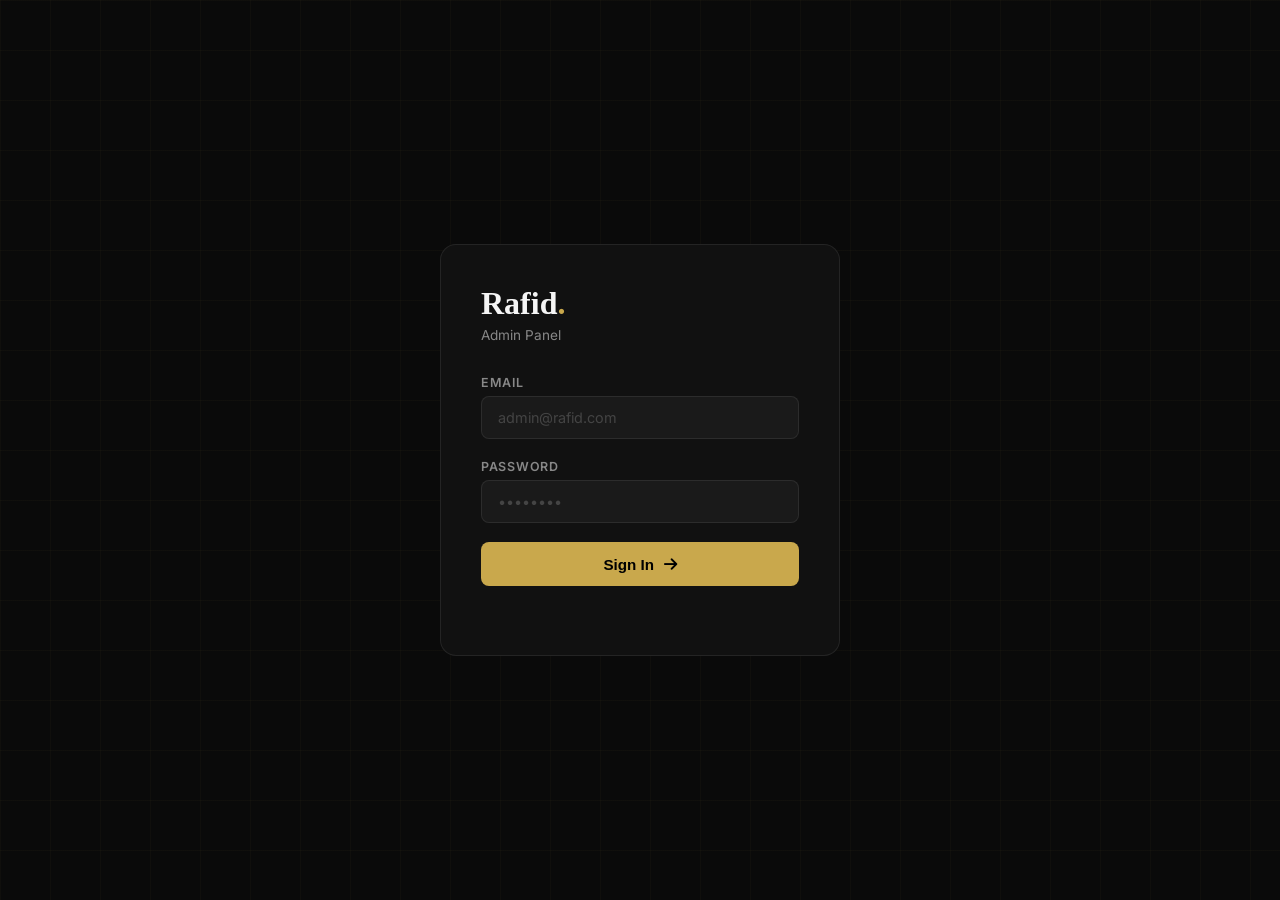
<file: admin/index.html>
<!DOCTYPE html>
<html lang="en">
<head>
  <meta charset="UTF-8" />
  <meta name="viewport" content="width=device-width, initial-scale=1.0" />
  <title>Rafid Admin Panel</title>
  <link rel="stylesheet" href="https://cdnjs.cloudflare.com/ajax/libs/font-awesome/6.5.0/css/all.min.css" />
  <link href="https://fonts.googleapis.com/css2?family=Inter:wght@300;400;500;600;700&display=swap" rel="stylesheet" />
  <link rel="stylesheet" href="admin.css" />
</head>
<body>

  <!-- LOGIN SCREEN -->
  <div id="loginScreen">
    <div class="login-card">
      <div class="login-logo">Rafid<span class="accent">.</span></div>
      <p class="login-sub">Admin Panel</p>
      <form id="loginForm">
        <div class="field-group">
          <label>Email</label>
          <input type="email" id="loginEmail" placeholder="admin@rafid.com" required />
        </div>
        <div class="field-group">
          <label>Password</label>
          <input type="password" id="loginPassword" placeholder="••••••••" required />
        </div>
        <button type="submit" class="btn-login">Sign In <i class="fas fa-arrow-right"></i></button>
        <p class="login-error" id="loginError"></p>
      </form>
    </div>
  </div>

  <!-- DASHBOARD -->
  <div id="dashboard" class="hidden">

    <!-- Sidebar -->
    <aside class="sidebar">
      <div class="sidebar-logo">Rafid<span class="accent">.</span></div>
      <nav class="sidebar-nav">
        <a href="#" class="sidebar-link active" data-tab="overview"><i class="fas fa-th-large"></i><span>Overview</span></a>
        <a href="#" class="sidebar-link" data-tab="hero"><i class="fas fa-home"></i><span>Hero</span></a>
        <a href="#" class="sidebar-link" data-tab="about"><i class="fas fa-user"></i><span>About</span></a>
        <a href="#" class="sidebar-link" data-tab="projects"><i class="fas fa-folder"></i><span>Projects</span></a>
        <a href="#" class="sidebar-link" data-tab="skills"><i class="fas fa-code"></i><span>Skills</span></a>
        <a href="#" class="sidebar-link" data-tab="experience"><i class="fas fa-briefcase"></i><span>Experience</span></a>
        <a href="#" class="sidebar-link" data-tab="contact"><i class="fas fa-envelope"></i><span>Contact</span></a>
      </nav>
      <button class="btn-logout" id="logoutBtn"><i class="fas fa-sign-out-alt"></i><span>Logout</span></button>
    </aside>

    <!-- Main Content -->
    <main class="admin-main">

      <!-- Top Bar -->
      <header class="admin-topbar">
        <h1 class="topbar-title" id="tabTitle">Overview</h1>
        <div class="topbar-right">
          <span class="topbar-user" id="topbarUser">admin@rafid.com</span>
          <a href="../index.html" target="_blank" class="btn-view-site"><i class="fas fa-external-link-alt"></i> View Site</a>
        </div>
      </header>

      <!-- OVERVIEW TAB -->
      <div class="tab-content active" id="tab-overview">
        <div class="stats-grid">
          <div class="stat-card"><i class="fas fa-folder accent"></i><span class="stat-num" id="statProjects">6</span><span class="stat-label">Projects</span></div>
          <div class="stat-card"><i class="fas fa-tools accent"></i><span class="stat-num" id="statSkills">9</span><span class="stat-label">Skills</span></div>
          <div class="stat-card"><i class="fas fa-briefcase accent"></i><span class="stat-num" id="statExp">3</span><span class="stat-label">Experience</span></div>
          <div class="stat-card"><i class="fas fa-graduation-cap accent"></i><span class="stat-num" id="statEdu">3</span><span class="stat-label">Education</span></div>
        </div>
        <div class="overview-note">
          <i class="fas fa-info-circle accent"></i>
          <p>Use the sidebar to edit any section of your portfolio. Changes save to Firebase and reflect on your live site.</p>
        </div>
      </div>

      <!-- HERO TAB -->
      <div class="tab-content" id="tab-hero">
        <div class="form-card">
          <h2 class="form-card-title">Hero Section</h2>
          <div class="field-group"><label>Your Name</label><input type="text" id="heroName" placeholder="Rafid" /></div>
          <div class="field-group"><label>Title Line 1</label><input type="text" id="heroTitle1" placeholder="Creative" /></div>
          <div class="field-group"><label>Title Line 2 (Accent)</label><input type="text" id="heroTitle2" placeholder="Professional" /></div>
          <div class="field-group"><label>Title Line 3</label><input type="text" id="heroTitle3" placeholder="&amp; Visionary" /></div>
          <div class="field-group"><label>Description</label><textarea id="heroDesc" rows="3" placeholder="I craft compelling experiences..."></textarea></div>
          <div class="field-group"><label>Instagram URL</label><input type="url" id="heroInstagram" placeholder="https://instagram.com/yourhandle" /></div>
          <div class="field-group"><label>LinkedIn URL</label><input type="url" id="heroLinkedin" placeholder="https://linkedin.com/in/yourprofile" /></div>
          <div class="field-group"><label>GitHub URL</label><input type="url" id="heroGithub" placeholder="https://github.com/yourusername" /></div>
          <button class="btn-save" onclick="saveSection('hero')"><i class="fas fa-save"></i> Save Hero</button>
          <p class="save-msg" id="save-hero"></p>
        </div>
      </div>

      <!-- ABOUT TAB -->
      <div class="tab-content" id="tab-about">
        <div class="form-card">
          <h2 class="form-card-title">About Section</h2>
          <div class="field-group"><label>Lead Paragraph</label><textarea id="aboutLead" rows="3" placeholder="I'm a passionate creative professional..."></textarea></div>
          <div class="field-group"><label>Paragraph 2</label><textarea id="aboutP2" rows="3" placeholder="With a sharp eye for detail..."></textarea></div>
          <div class="field-group"><label>Paragraph 3</label><textarea id="aboutP3" rows="3" placeholder="When I'm not working..."></textarea></div>
          <div class="field-group"><label>Years of Experience</label><input type="text" id="aboutYears" placeholder="5+" /></div>
          <div class="field-group"><label>Projects Completed</label><input type="text" id="aboutProjects" placeholder="50+" /></div>
          <div class="field-group"><label>Happy Clients</label><input type="text" id="aboutClients" placeholder="30+" /></div>
          <button class="btn-save" onclick="saveSection('about')"><i class="fas fa-save"></i> Save About</button>
          <p class="save-msg" id="save-about"></p>
        </div>
      </div>

      <!-- PROJECTS TAB -->
      <div class="tab-content" id="tab-projects">
        <div class="form-card">
          <h2 class="form-card-title">Projects</h2>
          <p class="form-hint">Edit project details below. Add image URLs for your real project screenshots.</p>
          <div id="projectsList"></div>
          <button class="btn-add" onclick="addProject()"><i class="fas fa-plus"></i> Add Project</button>
          <button class="btn-save" onclick="saveSection('projects')" style="margin-top:1rem"><i class="fas fa-save"></i> Save Projects</button>
          <p class="save-msg" id="save-projects"></p>
        </div>
      </div>

      <!-- SKILLS TAB -->
      <div class="tab-content" id="tab-skills">
        <div class="form-card">
          <h2 class="form-card-title">Skills</h2>
          <div id="skillsList"></div>
          <button class="btn-add" onclick="addSkill()"><i class="fas fa-plus"></i> Add Skill</button>
          <button class="btn-save" onclick="saveSection('skills')" style="margin-top:1rem"><i class="fas fa-save"></i> Save Skills</button>
          <p class="save-msg" id="save-skills"></p>
        </div>
      </div>

      <!-- EXPERIENCE TAB -->
      <div class="tab-content" id="tab-experience">
        <div class="form-card">
          <h2 class="form-card-title">Experience &amp; Education</h2>
          <div id="expList"></div>
          <button class="btn-add" onclick="addExp()"><i class="fas fa-plus"></i> Add Entry</button>
          <button class="btn-save" onclick="saveSection('experience')" style="margin-top:1rem"><i class="fas fa-save"></i> Save Experience</button>
          <p class="save-msg" id="save-experience"></p>
        </div>
      </div>

      <!-- CONTACT TAB -->
      <div class="tab-content" id="tab-contact">
        <div class="form-card">
          <h2 class="form-card-title">Contact Info</h2>
          <div class="field-group"><label>Email Address</label><input type="email" id="contactEmail" placeholder="hello@rafid.com" /></div>
          <div class="field-group"><label>Location</label><input type="text" id="contactLocation" placeholder="Dhaka, Bangladesh" /></div>
          <div class="field-group"><label>Availability Status</label><input type="text" id="contactAvail" placeholder="Open for freelance work" /></div>
          <button class="btn-save" onclick="saveSection('contact')"><i class="fas fa-save"></i> Save Contact</button>
          <p class="save-msg" id="save-contact"></p>
        </div>
      </div>

    </main>
  </div>

  <script src="admin.js"></script>
</body>
</html>
</file>
<file: admin/admin.css>
/* ============================================================
   RAFID ADMIN PANEL — admin.css
============================================================ */

*, *::before, *::after { margin: 0; padding: 0; box-sizing: border-box; }
html, body { height: 100%; font-family: 'Inter', sans-serif; background: #0A0A0A; color: #F5F5F5; }
a { text-decoration: none; color: inherit; }

:root {
  --bg: #0A0A0A;
  --surface: #111111;
  --surface2: #1A1A1A;
  --accent: #C9A84C;
  --accent-dim: rgba(201,168,76,0.12);
  --text: #F5F5F5;
  --muted: #888888;
  --border: rgba(255,255,255,0.08);
  --radius: 10px;
  --sidebar-w: 230px;
}

/* --- LOGIN --- */
#loginScreen {
  min-height: 100vh;
  display: flex;
  align-items: center;
  justify-content: center;
  background: var(--bg);
  background-image:
    linear-gradient(rgba(201,168,76,0.03) 1px, transparent 1px),
    linear-gradient(90deg, rgba(201,168,76,0.03) 1px, transparent 1px);
  background-size: 50px 50px;
}
.login-card {
  background: var(--surface);
  border: 1px solid var(--border);
  border-radius: 16px;
  padding: 2.5rem;
  width: 100%;
  max-width: 400px;
}
.login-logo {
  font-size: 2rem;
  font-weight: 700;
  margin-bottom: 0.3rem;
  font-family: Georgia, serif;
}
.login-sub { font-size: 0.85rem; color: var(--muted); margin-bottom: 2rem; }
.accent { color: var(--accent); }
.field-group { display: flex; flex-direction: column; gap: 0.4rem; margin-bottom: 1.2rem; }
.field-group label { font-size: 0.78rem; font-weight: 600; color: var(--muted); text-transform: uppercase; letter-spacing: 0.06em; }
.field-group input,
.field-group textarea,
.field-group select {
  background: var(--surface2);
  border: 1px solid var(--border);
  border-radius: 8px;
  padding: 0.75rem 1rem;
  color: var(--text);
  font-family: 'Inter', sans-serif;
  font-size: 0.9rem;
  transition: border-color 0.25s;
  resize: vertical;
}
.field-group input:focus,
.field-group textarea:focus { outline: none; border-color: var(--accent); }
.field-group input::placeholder,
.field-group textarea::placeholder { color: #444; }
.btn-login {
  width: 100%;
  padding: 0.85rem;
  background: var(--accent);
  color: #000;
  border: none;
  border-radius: 8px;
  font-size: 0.95rem;
  font-weight: 700;
  cursor: pointer;
  display: flex;
  align-items: center;
  justify-content: center;
  gap: 0.6rem;
  transition: background 0.25s, transform 0.2s;
}
.btn-login:hover { background: #e0bb5a; transform: translateY(-1px); }
.login-error { font-size: 0.82rem; color: #e05555; margin-top: 0.8rem; text-align: center; min-height: 1.2em; }

/* --- DASHBOARD LAYOUT --- */
#dashboard { display: flex; height: 100vh; overflow: hidden; }
#dashboard.hidden { display: none; }

/* --- SIDEBAR --- */
.sidebar {
  width: var(--sidebar-w);
  background: var(--surface);
  border-right: 1px solid var(--border);
  display: flex;
  flex-direction: column;
  padding: 1.5rem 0;
  flex-shrink: 0;
}
.sidebar-logo {
  font-size: 1.5rem;
  font-weight: 700;
  font-family: Georgia, serif;
  padding: 0 1.5rem 1.5rem;
  border-bottom: 1px solid var(--border);
  margin-bottom: 1rem;
}
.sidebar-nav { display: flex; flex-direction: column; gap: 0.2rem; flex: 1; padding: 0 0.8rem; }
.sidebar-link {
  display: flex;
  align-items: center;
  gap: 0.8rem;
  padding: 0.75rem 1rem;
  border-radius: 8px;
  font-size: 0.88rem;
  font-weight: 500;
  color: var(--muted);
  transition: all 0.2s;
}
.sidebar-link i { width: 16px; text-align: center; }
.sidebar-link:hover { background: var(--surface2); color: var(--text); }
.sidebar-link.active { background: var(--accent-dim); color: var(--accent); border: 1px solid rgba(201,168,76,0.2); }
.btn-logout {
  display: flex;
  align-items: center;
  gap: 0.8rem;
  margin: 0 0.8rem;
  padding: 0.75rem 1rem;
  border-radius: 8px;
  background: none;
  border: 1px solid var(--border);
  color: var(--muted);
  font-size: 0.88rem;
  font-weight: 500;
  cursor: pointer;
  transition: all 0.2s;
}
.btn-logout:hover { border-color: #e05555; color: #e05555; }

/* --- MAIN AREA --- */
.admin-main {
  flex: 1;
  overflow-y: auto;
  display: flex;
  flex-direction: column;
}
.admin-topbar {
  display: flex;
  align-items: center;
  justify-content: space-between;
  padding: 1.2rem 2rem;
  border-bottom: 1px solid var(--border);
  background: var(--surface);
  position: sticky;
  top: 0;
  z-index: 10;
}
.topbar-title { font-size: 1.1rem; font-weight: 600; }
.topbar-right { display: flex; align-items: center; gap: 1rem; }
.topbar-user { font-size: 0.82rem; color: var(--muted); }
.btn-view-site {
  padding: 0.45rem 1rem;
  border: 1px solid var(--border);
  border-radius: 6px;
  font-size: 0.8rem;
  color: var(--muted);
  display: flex;
  align-items: center;
  gap: 0.4rem;
  transition: all 0.2s;
}
.btn-view-site:hover { border-color: var(--accent); color: var(--accent); }

/* --- TAB CONTENT --- */
.tab-content { display: none; padding: 2rem; flex: 1; }
.tab-content.active { display: block; }

/* --- STATS GRID --- */
.stats-grid {
  display: grid;
  grid-template-columns: repeat(4, 1fr);
  gap: 1.2rem;
  margin-bottom: 2rem;
}
.stat-card {
  background: var(--surface);
  border: 1px solid var(--border);
  border-radius: var(--radius);
  padding: 1.5rem;
  display: flex;
  flex-direction: column;
  align-items: center;
  gap: 0.5rem;
  text-align: center;
  transition: border-color 0.2s;
}
.stat-card:hover { border-color: var(--accent); }
.stat-card i { font-size: 1.4rem; }
.stat-num { font-size: 2rem; font-weight: 700; }
.stat-label { font-size: 0.78rem; color: var(--muted); }
.overview-note {
  background: var(--accent-dim);
  border: 1px solid rgba(201,168,76,0.2);
  border-radius: var(--radius);
  padding: 1.2rem 1.5rem;
  display: flex;
  align-items: flex-start;
  gap: 0.8rem;
  font-size: 0.88rem;
  color: var(--muted);
  line-height: 1.6;
}
.overview-note i { margin-top: 2px; flex-shrink: 0; }

/* --- FORM CARD --- */
.form-card {
  background: var(--surface);
  border: 1px solid var(--border);
  border-radius: var(--radius);
  padding: 2rem;
  max-width: 700px;
}
.form-card-title { font-size: 1.1rem; font-weight: 600; margin-bottom: 1.5rem; }
.form-hint { font-size: 0.82rem; color: var(--muted); margin-bottom: 1.5rem; }
.btn-save {
  padding: 0.75rem 1.8rem;
  background: var(--accent);
  color: #000;
  border: none;
  border-radius: 8px;
  font-size: 0.88rem;
  font-weight: 700;
  cursor: pointer;
  display: inline-flex;
  align-items: center;
  gap: 0.5rem;
  transition: background 0.2s, transform 0.2s;
}
.btn-save:hover { background: #e0bb5a; transform: translateY(-1px); }
.btn-add {
  padding: 0.6rem 1.2rem;
  background: var(--surface2);
  color: var(--text);
  border: 1px solid var(--border);
  border-radius: 8px;
  font-size: 0.85rem;
  font-weight: 500;
  cursor: pointer;
  display: inline-flex;
  align-items: center;
  gap: 0.5rem;
  transition: all 0.2s;
  margin-bottom: 1rem;
}
.btn-add:hover { border-color: var(--accent); color: var(--accent); }
.save-msg { font-size: 0.82rem; color: var(--accent); margin-top: 0.8rem; min-height: 1.2em; }

/* --- DYNAMIC LIST ITEMS --- */
.dynamic-item {
  background: var(--surface2);
  border: 1px solid var(--border);
  border-radius: 8px;
  padding: 1.2rem;
  margin-bottom: 1rem;
  position: relative;
}
.dynamic-item .remove-btn {
  position: absolute;
  top: 0.8rem; right: 0.8rem;
  background: none;
  border: none;
  color: #e05555;
  cursor: pointer;
  font-size: 0.9rem;
  opacity: 0.6;
  transition: opacity 0.2s;
}
.dynamic-item .remove-btn:hover { opacity: 1; }
.dynamic-item .field-group { margin-bottom: 0.8rem; }
.dynamic-item .field-group:last-of-type { margin-bottom: 0; }

/* --- SCROLLBAR --- */
::-webkit-scrollbar { width: 6px; }
::-webkit-scrollbar-track { background: var(--bg); }
::-webkit-scrollbar-thumb { background: var(--surface2); border-radius: 3px; }
::-webkit-scrollbar-thumb:hover { background: var(--accent); }
</file>
